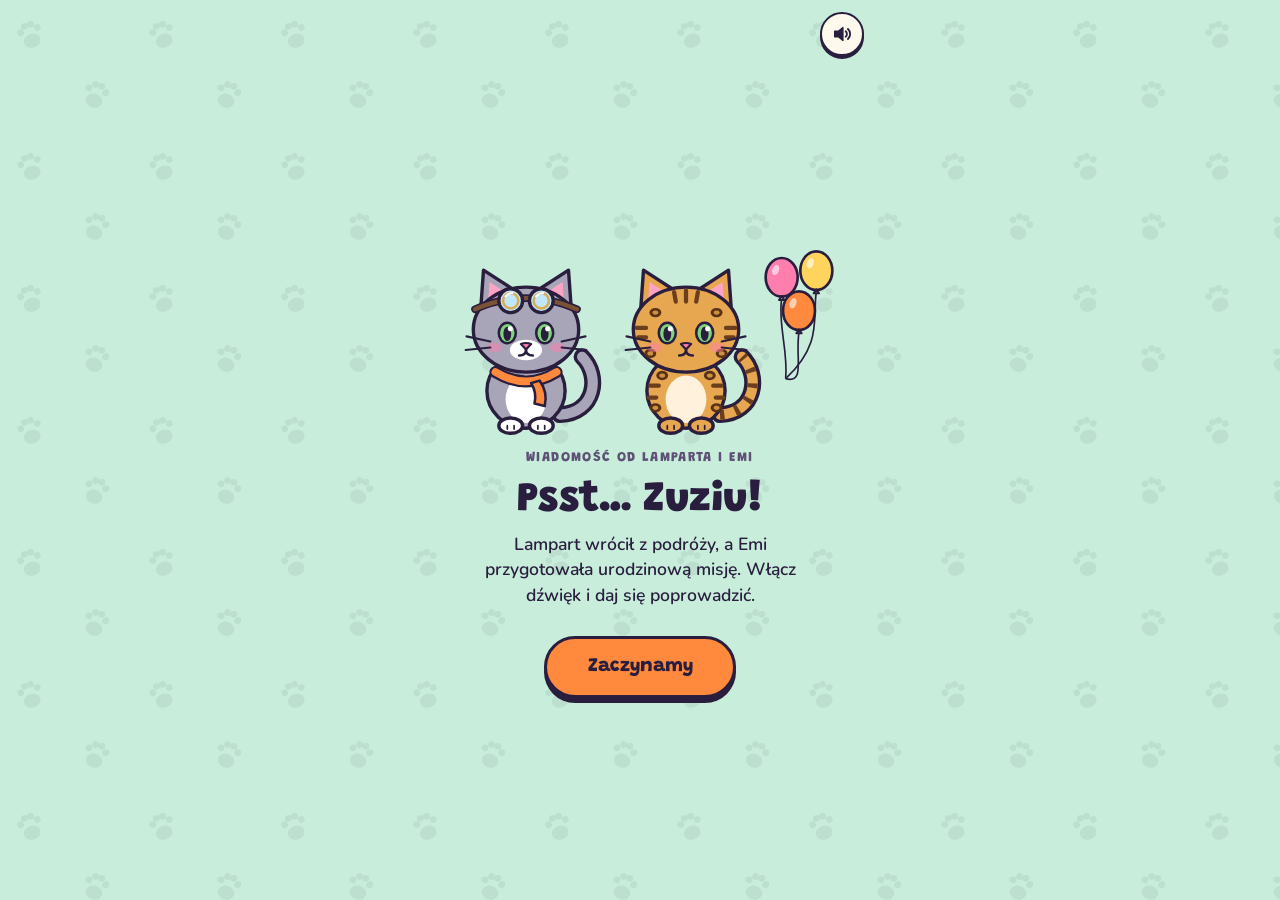
<file: urodziny/index.html>
<!DOCTYPE html>
<html lang="pl">
<head>
  <meta charset="UTF-8">
  <meta name="viewport" content="width=device-width, initial-scale=1.0, viewport-fit=cover">
  <title>Kotkowe urodziny</title>
  <meta name="description" content="Kotku, coś na Ciebie czeka. Otwórz, kiedy będziesz gotowa.">
  <meta property="og:title" content="Kotku, masz wiadomość!">
  <meta property="og:description" content="Coś na Ciebie czeka. Otwórz, kiedy będziesz gotowa.">
  <meta property="og:type" content="website">
  <meta name="theme-color" content="#C8EEDB">
  <link rel="icon" href="data:image/svg+xml,%3Csvg xmlns='http://www.w3.org/2000/svg' viewBox='0 0 100 100'%3E%3Cpath d='M18 44 22 8l26 20h4l26-20 4 36c6 8 8 16 8 24 0 18-18 28-40 28S10 86 10 68c0-8 2-16 8-24z' fill='%23FF8A3D' stroke='%232A1E3F' stroke-width='5' stroke-linejoin='round'/%3E%3Ccircle cx='36' cy='60' r='6' fill='%232A1E3F'/%3E%3Ccircle cx='64' cy='60' r='6' fill='%232A1E3F'/%3E%3Cpath d='M46 72h8l-4 5z' fill='%23FF7EAD'/%3E%3C/svg%3E">
  <link rel="preconnect" href="https://fonts.googleapis.com">
  <link rel="preconnect" href="https://fonts.gstatic.com" crossorigin>
  <link rel="stylesheet" href="https://fonts.googleapis.com/css2?family=Grandstander:wght@600;800;900&family=Nunito:wght@600;700;800&display=swap">
  <link rel="stylesheet" href="style.css">
</head>
<body>
  <div id="app">
    <header class="hud">
      <div class="clues" aria-label="Zebrane tropy">
        <span class="clues-label">Tropy</span>
        <span class="clue-slot" data-slot="0"></span>
        <span class="clue-slot" data-slot="1"></span>
        <span class="clue-slot" data-slot="2"></span>
        <span class="clue-slot" data-slot="3"></span>
      </div>
      <button class="sound-toggle" id="sound-toggle" type="button" aria-pressed="true" aria-label="Wycisz dźwięk"></button>
    </header>

    <main class="scenes">
      <!-- 0. Start -->
      <section class="scene scene-start" id="start" data-bg="mint">
        <div class="stage stage-start" data-art="start"></div>
        <div class="copy">
          <p class="eyebrow">Wiadomość od Lamparta i Emi</p>
          <h1 class="title" data-fill="start-title">Psst… Zuziu!</h1>
          <p class="lead">Lampart wrócił z podróży, a Emi przygotowała urodzinową misję. Włącz dźwięk i daj się poprowadzić.</p>
        </div>
        <div class="actions">
          <button class="btn" id="btn-start" type="button">Zaczynamy</button>
        </div>
      </section>

      <!-- 1. Tort -->
      <section class="scene scene-cake" id="cake" data-bg="peach" hidden>
        <div class="copy">
          <p class="eyebrow">Dzisiaj wielki dzień</p>
          <h1 class="title" data-fill="cake-title">Kończysz 22 lata!</h1>
        </div>
        <button class="stage stage-cake" id="cake-btn" type="button" aria-label="Zdmuchnij świeczki" data-art="cake"></button>
        <p class="hint" id="cake-hint">Pomyśl życzenie i dotknij tortu, żeby zdmuchnąć świeczki.</p>
        <div class="actions">
          <button class="btn" id="btn-cake-next" type="button" hidden>Dalej</button>
        </div>
      </section>

      <!-- 2. Historyjka -->
      <section class="scene scene-story" id="story" data-bg="mint" hidden>
        <p class="chapter">Tymczasem na kocim osiedlu…</p>
        <div class="stage stage-story">
          <div class="actor actor-host" data-art="lampart"></div>
          <div class="runner" id="story-mouse" data-art="mouse-envelope" hidden></div>
          <div class="gift-box" data-art="gift"></div>
        </div>
        <div class="talk" data-talk></div>
        <div class="actions">
          <button class="btn" id="btn-story-next" type="button" hidden>Pokaż paszport</button>
        </div>
      </section>

      <!-- 2b. Paszport Lamparta -->
      <section class="scene scene-passport" id="passport" data-bg="peach" hidden>
        <p class="chapter">Paszport Lamparta</p>
        <div class="passport-wrap" data-fill="passport"></div>
        <div class="talk" data-talk></div>
        <div class="actions">
          <button class="btn" id="btn-passport-next" type="button" hidden>Ruszamy w pościg</button>
        </div>
      </section>

      <!-- 3. Pudełka -->
      <section class="scene scene-boxes" id="boxes" data-bg="lilac" hidden>
        <p class="chapter">Rozdział 1 z 4 · Pudełka</p>
        <div class="stage stage-boxes">
          <div class="actor actor-small" data-art="pazur"></div>
        </div>
        <div class="shell" id="shell">
          <button class="box" type="button" aria-label="Pudełko 1" disabled></button>
          <button class="box" type="button" aria-label="Pudełko 2" disabled></button>
          <button class="box" type="button" aria-label="Pudełko 3" disabled></button>
        </div>
        <div class="talk" data-talk></div>
        <div class="actions">
          <button class="btn" id="btn-shuffle" type="button" hidden>Przestawiaj!</button>
          <button class="btn" id="btn-boxes-next" type="button" hidden>Dalej</button>
        </div>
      </section>

      <!-- 3b. Skok nad Amazonią -->
      <section class="scene scene-jump" id="jump" data-bg="sky" hidden>
        <p class="chapter">Rozdział 2 z 4 · Skok nad Amazonią</p>
        <div class="jump-head">
          <div class="actor actor-mini" data-art="lampart"></div>
          <div class="jump-stats">
            <p class="stat" id="fish-count" aria-live="polite">Rybki: 0/10</p>
            <p class="stat stat-alt" id="altitude">3000 m</p>
          </div>
        </div>
        <div class="sky" id="sky" aria-label="Plansza skoku. Przesuwaj palcem w lewo i prawo albo używaj strzałek."></div>
        <div class="talk" data-talk></div>
        <div class="actions">
          <button class="btn" id="btn-jump-start" type="button" hidden>Skaczę!</button>
          <button class="btn" id="btn-jump-next" type="button" hidden>Dalej</button>
        </div>
      </section>

      <!-- 4. Memory -->
      <section class="scene scene-memory" id="memory" data-bg="night" hidden>
        <p class="chapter">Rozdział 3 z 4 · Pamiątki z podróży</p>
        <div class="memory-head">
          <div class="actor actor-mini luna-moon" data-art="luna"></div>
          <p class="moves" id="moves" aria-live="polite">Ruchy: 0</p>
        </div>
        <div class="memory-grid" id="memory-grid"></div>
        <div class="talk" data-talk></div>
        <div class="actions">
          <button class="btn" id="btn-memory-next" type="button" hidden>Dalej</button>
        </div>
      </section>

      <!-- 5. Pościg -->
      <section class="scene scene-chase" id="chase" data-bg="sun" hidden>
        <p class="chapter">Rozdział 4 z 4 · Pościg</p>
        <div class="chase-head">
          <div class="actor actor-mini" data-art="emi"></div>
          <div class="catch-meter" id="catch-meter" aria-live="polite"></div>
        </div>
        <div class="garden" id="garden">
          <button class="garden-mouse" id="garden-mouse" type="button" aria-label="Złap myszkę" data-art="mouse" hidden></button>
        </div>
        <div class="talk" data-talk></div>
        <div class="actions">
          <button class="btn" id="btn-chase-start" type="button" hidden>Łap ją!</button>
          <button class="btn" id="btn-chase-next" type="button" hidden>Dalej</button>
        </div>
      </section>

      <!-- 6. Zgadujesz? -->
      <section class="scene scene-guess" id="guess" data-bg="peach" hidden>
        <p class="eyebrow">Wszystkie tropy</p>
        <h1 class="title">Zgadujesz, dokąd to prowadzi?</h1>
        <ol class="clue-list" id="clue-list"></ol>
        <div class="stage stage-guess">
          <div class="actor actor-small" data-art="mouse-envelope"></div>
        </div>
        <div class="talk" data-talk></div>
        <div class="actions">
          <button class="btn" id="btn-guess-next" type="button" hidden>Otwórz kopertę</button>
        </div>
      </section>

      <!-- 7. Prezent -->
      <section class="scene scene-reveal" id="reveal" data-bg="sky" hidden>
        <button class="envelope" id="envelope" type="button" aria-label="Otwórz kopertę" data-art="envelope"></button>
        <p class="hint" id="envelope-hint">Dotknij koperty, żeby ją otworzyć.</p>
        <div class="finale" id="finale" hidden>
          <div class="coaster" data-art="coaster" aria-hidden="true"></div>
          <h1 class="title">Jedziemy do Energylandii!</h1>
          <div class="ticket-card" data-fill="ticket"></div>
          <p class="lead" data-fill="finale-lead"></p>
          <div class="invite" id="invite">
            <p class="invite-q" data-fill="invite-q">Jedziesz ze mną, Zuziu?</p>
            <div class="invite-btns" id="invite-btns">
              <button class="btn" id="btn-yes" type="button">Jadę!</button>
              <button class="btn btn-quiet btn-no" id="btn-no" type="button">Nie</button>
            </div>
          </div>
          <div class="after-yes" id="after-yes" hidden>
            <p class="eyebrow">Nowa pieczątka w paszporcie</p>
            <div class="passport-wrap" id="passport-final"></div>
            <div class="crew" data-art="crew"></div>
            <p class="signoff" data-fill="signoff"></p>
            <div class="actions">
              <button class="btn btn-quiet" id="btn-replay" type="button">Zobacz jeszcze raz</button>
            </div>
          </div>
        </div>
      </section>
    </main>
  </div>

  <canvas id="confetti" aria-hidden="true"></canvas>
  <script src="script.js"></script>
</body>
</html>
</file>
<file: urodziny/style.css>
:root {
  color-scheme: light;
  --ink: #2A1E3F;
  --ink-soft: #5E5176;
  --paper: #FFF8EC;
  --tangerine: #FF8A3D;
  --tangerine-hover: #FF9B57;
  --tangerine-deep: #E9661C;
  --bubblegum: #FF7EAD;
  --butter: #FFD45C;
  --grass: #86D6AB;
  --ok: #3FAE76;

  --bg-mint: #C8EEDB;
  --bg-peach: #FFDCC8;
  --bg-lilac: #DDD5F6;
  --bg-night: #2A2552;
  --bg-sun: #FFEBAF;
  --bg-sky: #C3E6FA;

  --bg: var(--bg-mint);
  --fg: var(--ink);
  --muted: var(--ink-soft);
  --pill-bg: var(--paper);
  --pattern: url("data:image/svg+xml,%3Csvg xmlns='http://www.w3.org/2000/svg' width='132' height='132' viewBox='0 0 132 132'%3E%3Cg fill='%232A1E3F' fill-opacity='.07'%3E%3Cg transform='translate(30 34) rotate(-18)'%3E%3Cellipse cx='0' cy='7' rx='8.5' ry='7'/%3E%3Ccircle cx='-8.5' cy='-4' r='3.4'/%3E%3Ccircle cx='-3' cy='-9' r='3.4'/%3E%3Ccircle cx='3.5' cy='-9' r='3.4'/%3E%3Ccircle cx='9' cy='-4' r='3.4'/%3E%3C/g%3E%3Cg transform='translate(96 94) rotate(16)'%3E%3Cellipse cx='0' cy='7' rx='8.5' ry='7'/%3E%3Ccircle cx='-8.5' cy='-4' r='3.4'/%3E%3Ccircle cx='-3' cy='-9' r='3.4'/%3E%3Ccircle cx='3.5' cy='-9' r='3.4'/%3E%3Ccircle cx='9' cy='-4' r='3.4'/%3E%3C/g%3E%3C/g%3E%3C/svg%3E");

  --font-display: "Grandstander", ui-rounded, "Arial Rounded MT Bold", "Trebuchet MS", sans-serif;
  --font-body: "Nunito", ui-rounded, system-ui, -apple-system, "Segoe UI", Roboto, sans-serif;
  --shadow: 0 5px 0 var(--ink);
}

body[data-bg="peach"] { --bg: var(--bg-peach); }
body[data-bg="lilac"] { --bg: var(--bg-lilac); }
body[data-bg="sun"] { --bg: var(--bg-sun); }
body[data-bg="sky"] { --bg: var(--bg-sky); }
body[data-bg="night"] {
  --bg: var(--bg-night);
  --fg: var(--paper);
  --muted: #CEC5F2;
  --pill-bg: #3B3572;
  --pattern: url("data:image/svg+xml,%3Csvg xmlns='http://www.w3.org/2000/svg' width='150' height='150' viewBox='0 0 150 150'%3E%3Cg fill='%23FFF8EC'%3E%3Ccircle cx='18' cy='22' r='1.6' fill-opacity='.7'/%3E%3Ccircle cx='92' cy='14' r='1.2' fill-opacity='.5'/%3E%3Ccircle cx='60' cy='70' r='1.4' fill-opacity='.6'/%3E%3Ccircle cx='128' cy='84' r='1.8' fill-opacity='.7'/%3E%3Ccircle cx='30' cy='120' r='1.2' fill-opacity='.5'/%3E%3Cpath d='M110 36 l2.2 5.8 5.8 2.2 -5.8 2.2 -2.2 5.8 -2.2 -5.8 -5.8 -2.2 5.8 -2.2z' fill='%23FFD45C' fill-opacity='.8'/%3E%3Cpath d='M78 118 l1.6 4.2 4.2 1.6 -4.2 1.6 -1.6 4.2 -1.6 -4.2 -4.2 -1.6 4.2 -1.6z' fill-opacity='.6'/%3E%3C/g%3E%3C/svg%3E");
}

*, *::before, *::after { box-sizing: border-box; }
[hidden] { display: none !important; }

html, body { height: 100%; }

body {
  margin: 0;
  background-color: var(--bg);
  background-image: var(--pattern);
  background-size: 132px 132px;
  color: var(--fg);
  font-family: var(--font-body);
  font-weight: 600;
  font-size: 17px;
  line-height: 1.45;
  overflow: hidden;
  -webkit-tap-highlight-color: transparent;
  transition: background-color .6s ease, color .6s ease;
}

button { font: inherit; color: inherit; }

:focus-visible {
  outline: 3px dashed var(--fg);
  outline-offset: 4px;
}

#app {
  height: 100%;
  max-width: 480px;
  margin: 0 auto;
  display: flex;
  flex-direction: column;
  padding-inline: 16px;
  padding-top: env(safe-area-inset-top, 0px);
}

/* ---------- Pasek u góry ---------- */

.hud {
  display: flex;
  align-items: center;
  justify-content: space-between;
  gap: 12px;
  padding-block: 12px 4px;
}

.clues {
  display: flex;
  align-items: center;
  gap: 6px;
  transition: opacity .4s;
}

body[data-scene="start"] .clues,
body[data-scene="cake"] .clues,
body[data-scene="story"] .clues {
  opacity: 0;
  visibility: hidden;
}

.clues-label {
  margin-right: 4px;
  font-family: var(--font-display);
  font-weight: 800;
  font-size: .8rem;
  letter-spacing: .1em;
  text-transform: uppercase;
  color: var(--muted);
}

.clue-slot {
  width: 34px;
  height: 34px;
  display: grid;
  place-items: center;
  border-radius: 50%;
  border: 2.5px dashed var(--muted);
  color: transparent;
}

.clue-slot svg { width: 19px; height: 19px; }

.clue-slot.found {
  border: 2.5px solid var(--ink);
  background: var(--tangerine);
  color: var(--ink);
  animation: slot-pop .5s cubic-bezier(.3, 1.6, .5, 1);
}

.sound-toggle {
  width: 44px;
  height: 44px;
  display: grid;
  place-items: center;
  padding: 0;
  border-radius: 50%;
  border: 2.5px solid var(--ink);
  background: var(--paper);
  color: var(--ink);
  box-shadow: 0 3px 0 var(--ink);
  cursor: pointer;
}

.sound-toggle svg { width: 22px; height: 22px; }
.sound-toggle:active { transform: translateY(2px); box-shadow: 0 1px 0 var(--ink); }

/* ---------- Sceny ---------- */

.scenes {
  flex: 1;
  min-height: 0;
  position: relative;
}

.scene {
  height: 100%;
  overflow-x: hidden;
  overflow-y: auto;
  display: flex;
  flex-direction: column;
  align-items: center;
  gap: 14px;
  text-align: center;
  padding-block: 8px calc(22px + env(safe-area-inset-bottom, 0px));
  scrollbar-width: none;
}

.scene::-webkit-scrollbar { display: none; }
.scene:focus { outline: none; }

.scene:not([hidden]) { animation: scene-in .55s cubic-bezier(.2, .8, .2, 1) both; }

.copy {
  display: flex;
  flex-direction: column;
  align-items: center;
  gap: 10px;
}

.eyebrow {
  margin: 0;
  font-family: var(--font-display);
  font-weight: 800;
  font-size: .85rem;
  letter-spacing: .1em;
  text-transform: uppercase;
  color: var(--muted);
}

.title {
  margin: 0;
  font-family: var(--font-display);
  font-weight: 900;
  font-size: clamp(2rem, 8.5vw, 2.6rem);
  line-height: 1.04;
  letter-spacing: -.01em;
  text-wrap: balance;
}

.lead {
  margin: 0;
  max-width: 32ch;
  font-size: 1.1rem;
  text-wrap: pretty;
}

.hint {
  margin: 0;
  max-width: 30ch;
  font-weight: 700;
  color: var(--muted);
  text-wrap: balance;
}

.chapter {
  margin: 0;
  padding: .35em 1em;
  border-radius: 999px;
  border: 2px solid var(--fg);
  background: var(--pill-bg);
  font-family: var(--font-display);
  font-weight: 800;
  font-size: .8rem;
  letter-spacing: .06em;
  text-transform: uppercase;
}

.age {
  display: inline-block;
  padding: 0 .16em;
  border: 3px solid var(--ink);
  border-radius: .2em;
  background: var(--butter);
  box-shadow: 0 4px 0 var(--ink);
  transform: rotate(-4deg);
}

.actions {
  width: 100%;
  margin-top: auto;
  padding-top: 6px;
  display: flex;
  flex-direction: column;
  align-items: center;
  gap: 10px;
}

.btn {
  appearance: none;
  min-width: 12rem;
  padding: .72em 2em;
  border: 3px solid var(--ink);
  border-radius: 999px;
  background: var(--tangerine);
  color: var(--ink);
  box-shadow: var(--shadow);
  font-family: var(--font-display);
  font-weight: 800;
  font-size: 1.2rem;
  cursor: pointer;
  transition: transform .12s, box-shadow .12s, background-color .2s;
}

.btn:not([hidden]) { animation: pop-in .45s cubic-bezier(.3, 1.6, .5, 1) backwards; }
.btn:hover { background: var(--tangerine-hover); }
.btn:active { transform: translateY(4px); box-shadow: 0 1px 0 var(--ink); }
.btn-quiet { background: var(--paper); }
.btn-quiet:hover { background: #fff; }

/* ---------- Postacie ---------- */

[data-art] > svg,
.actor svg,
.peek svg,
.portrait svg { display: block; width: 100%; height: auto; overflow: visible; }

.stage {
  position: relative;
  width: 100%;
  display: flex;
  justify-content: center;
  align-items: flex-end;
}

.actor-host { width: min(46vw, 190px, 28vh); }
.actor-small { width: min(30vw, 128px, 18vh); }
.actor-mini { width: 72px; flex: none; }

.cat .head { transform-box: fill-box; transform-origin: 50% 100%; animation: head-tilt 5.5s ease-in-out infinite; }
.cat .body { transform-box: fill-box; transform-origin: 50% 100%; animation: breathe 3.2s ease-in-out infinite; }
.cat .tail { transform-box: fill-box; transform-origin: 0% 100%; animation: wag 1.9s ease-in-out infinite; }
.cat .eyes { transform-box: fill-box; transform-origin: 50% 50%; animation: blink 5s infinite; animation-delay: var(--blink, 0s); }
.cat .eyes.still { animation: none; }
.cat .ear-l, .cat .ear-r { transform-box: fill-box; transform-origin: 50% 100%; animation: twitch 7s infinite; }
.cat .ear-r { animation-delay: -3.4s; }

.mouse .m-all { transform-box: fill-box; transform-origin: 50% 100%; animation: mouse-idle 1.4s ease-in-out infinite; }
.mouse .m-tail { transform-box: fill-box; transform-origin: 100% 100%; animation: wag 1.1s ease-in-out infinite; }
.running .mouse .m-all { animation: scurry .16s ease-in-out infinite alternate; }

.balloon { transform-box: fill-box; transform-origin: 50% 100%; animation: float 3.4s ease-in-out infinite; }

/* ---------- 0. Start ---------- */

.stage-start { margin-top: auto; }
.stage-start .actor { width: min(36vw, 170px, 25vh); }
.stage-start .actor + .actor { margin-left: -10px; }
.stage-start .balloons-wrap { width: min(18vw, 80px, 12vh); margin-left: -12px; align-self: flex-start; }
.scene-start .actions { margin-top: 8px; margin-bottom: auto; }

/* ---------- 1. Tort ---------- */

.scene-cake .copy { margin-top: auto; }

.stage-cake {
  appearance: none;
  width: min(78vw, 300px, 38vh);
  padding: 0;
  border: 0;
  background: none;
  cursor: pointer;
}

.stage-cake:disabled { cursor: default; }
.stage-cake:not(:disabled) .cake { animation: cake-wiggle 2.6s ease-in-out infinite; transform-origin: 50% 100%; }

.cake .candle-digit { font-family: var(--font-display); font-weight: 900; font-size: 46px; }
.cake .flame { transform-box: fill-box; transform-origin: 50% 100%; animation: flicker .45s ease-in-out infinite alternate; transition: transform .3s, opacity .3s; }
.cake .glow { transform-box: fill-box; transform-origin: 50% 50%; animation: glow 1.3s ease-in-out infinite alternate; transition: opacity .3s; }
.cake .puff { opacity: 0; transform-box: fill-box; transform-origin: 50% 50%; }

.blown .cake .flame { animation: none; transform: scale(0); opacity: 0; }
.blown .cake .glow { animation: none; opacity: 0; }
.blown .cake .puff { animation: smoke 1.7s ease-out forwards; }
.blown .cake .puff:nth-child(2) { animation-delay: .15s; }
.blown .cake .puff:nth-child(3) { animation-delay: .3s; }

.scene-cake .actions { margin-top: 0; margin-bottom: auto; min-height: 72px; }

/* ---------- 2. Historyjka ---------- */

.stage-story {
  height: min(40vh, 250px);
  justify-content: space-between;
  overflow: hidden;
  padding-inline: 2px;
  margin-top: auto;
}

.gift-box { width: min(30vw, 128px, 19vh); margin-bottom: 4px; }
.gift .envelope-in { transform-box: fill-box; transform-origin: 50% 50%; transition: transform .35s, opacity .35s; }
.gift-box.empty .envelope-in { transform: translate(-14px, -18px) rotate(-20deg); opacity: 0; }

.runner {
  position: absolute;
  bottom: 0;
  left: 110%;
  z-index: 3;
  width: min(28vw, 116px);
  transition: left .95s cubic-bezier(.45, 0, .3, 1);
}

.runner.flip svg { transform: scaleX(-1); }
.runner.at-gift { left: 50%; }
.runner.exit { left: -45%; transition-duration: .75s; transition-timing-function: cubic-bezier(.6, 0, .9, .5); }

/* ---------- Dymek rozmowy ---------- */

.talk { width: 100%; }

.bubble {
  position: relative;
  width: 100%;
  min-height: 92px;
  display: grid;
  grid-template-columns: 54px 1fr;
  gap: 12px;
  align-items: start;
  padding: 12px 16px 14px 12px;
  border: 3px solid var(--ink);
  border-radius: 22px;
  background: var(--paper);
  color: var(--ink);
  box-shadow: var(--shadow);
  text-align: left;
  cursor: pointer;
  animation: pop-in .4s cubic-bezier(.3, 1.5, .5, 1) both;
}

.bubble::before {
  content: "";
  position: absolute;
  top: -12px;
  left: 30px;
  width: 20px;
  height: 20px;
  border-left: 3px solid var(--ink);
  border-top: 3px solid var(--ink);
  background: var(--paper);
  transform: rotate(45deg);
}

.portrait {
  width: 54px;
  height: 54px;
  overflow: hidden;
  border: 2.5px solid var(--ink);
  border-radius: 50%;
  background: var(--bg-mint);
}

.bubble[data-who="pazur"] .portrait { background: var(--bg-lilac); }
.bubble[data-who="luna"] .portrait { background: #FFF0B5; }
.bubble[data-who="emi"] .portrait { background: var(--bg-sun); }
.bubble[data-who="pestka"] .portrait { background: var(--bg-peach); }
.bubble[data-who="kociak"] .portrait { background: #FFE0EC; }

.bubble-text { display: flex; flex-direction: column; gap: 2px; min-width: 0; }

.who {
  font-family: var(--font-display);
  font-weight: 800;
  font-size: .8rem;
  letter-spacing: .06em;
  text-transform: uppercase;
  color: var(--tangerine-deep);
}

.line { position: relative; display: block; font-size: 1.05rem; font-weight: 700; line-height: 1.4; }
.line .ghost { visibility: hidden; }
.line .typed { position: absolute; inset: 0; }

.next {
  position: absolute;
  right: 14px;
  bottom: 10px;
  width: 0;
  height: 0;
  border-left: 7px solid transparent;
  border-right: 7px solid transparent;
  border-top: 9px solid var(--tangerine-deep);
  opacity: 0;
}

.bubble.waiting .next { opacity: 1; animation: nudge .7s ease-in-out infinite alternate; }

.sr-only {
  position: absolute;
  width: 1px;
  height: 1px;
  overflow: hidden;
  clip: rect(0 0 0 0);
  white-space: nowrap;
}

/* ---------- 3. Pudełka ---------- */

.shell {
  position: relative;
  width: min(100%, 360px);
  aspect-ratio: 2.2 / 1;
  flex: none;
}

.box {
  position: absolute;
  left: 0;
  bottom: 0;
  width: 30%;
  aspect-ratio: 136 / 110;
  padding: 0;
  border: 0;
  background: none;
  cursor: pointer;
  transform: translateX(calc(var(--slot, 0) * 116.667%)) translateY(var(--lift, 0px));
  transition: transform var(--speed, .45s) cubic-bezier(.45, 0, .2, 1);
}

.box:disabled { cursor: default; }
.box-back, .box-front { position: absolute; inset: 0; width: 100%; height: 100%; }
.box-back { z-index: 0; }
.box-front { z-index: 2; transition: transform .2s; }
.box .flaps-open { display: none; }
.box.open .flaps-open { display: inline; }
.box.open .flaps-closed { display: none; }

.peek {
  position: absolute;
  left: 15%;
  bottom: 8%;
  z-index: 1;
  width: 70%;
  opacity: 0;
  transform: translateY(30%);
  transition: transform .45s cubic-bezier(.3, 1.6, .5, 1), opacity .2s;
}

.box.open .peek { opacity: 1; transform: translateY(-45%); }
.box.escape .peek { opacity: 0; transform: translate(240%, -120%) rotate(25deg); transition-duration: .6s; }

.shell.picking .box:not(:disabled) .box-front { animation: box-ready .9s ease-in-out infinite alternate; }
.shell.picking .box:not(:disabled):nth-of-type(2) .box-front { animation-delay: -.3s; }
.shell.picking .box:not(:disabled):nth-of-type(3) .box-front { animation-delay: -.6s; }

/* ---------- 4. Memory ---------- */

.memory-head,
.chase-head {
  width: 100%;
  max-width: 380px;
  display: flex;
  align-items: center;
  justify-content: space-between;
  gap: 12px;
}

.luna-moon {
  border-radius: 50%;
  background: radial-gradient(circle at 50% 46%, #FFF1B8 0 58%, rgba(255, 241, 184, .25) 59% 70%, transparent 71%);
}

.moves {
  margin: 0;
  font-family: var(--font-display);
  font-weight: 800;
  font-size: 1.05rem;
  color: var(--muted);
  font-variant-numeric: tabular-nums;
}

.memory-grid {
  width: min(100%, 360px, 56vh);
  display: grid;
  grid-template-columns: repeat(4, 1fr);
  gap: 8px;
  flex: none;
}

.card {
  aspect-ratio: 1;
  padding: 0;
  border: 0;
  background: none;
  perspective: 600px;
  cursor: pointer;
}

.card:disabled { cursor: default; }

.card-inner {
  position: relative;
  display: block;
  width: 100%;
  height: 100%;
  transform-style: preserve-3d;
  transition: transform .45s cubic-bezier(.3, 1.3, .5, 1);
}

.card.flipped .card-inner { transform: rotateY(180deg); }

.card-back,
.card-face {
  position: absolute;
  inset: 0;
  display: grid;
  place-items: center;
  border: 3px solid var(--ink);
  border-radius: 14px;
  backface-visibility: hidden;
  -webkit-backface-visibility: hidden;
}

.card-back {
  background: #4B4394;
  color: var(--butter);
  box-shadow: inset 0 0 0 4px #5C54A8;
}

.card-back svg { width: 42%; opacity: .9; }
.card-face { background: var(--paper); transform: rotateY(180deg); }
.card-face svg { width: 88%; }
.card.matched .card-face { background: var(--butter); animation: matched .5s ease-out; }

/* ---------- 5. Pościg ---------- */

.catch-meter { display: flex; gap: 3px; }
.pip { width: 30px; height: 30px; color: rgba(42, 30, 63, .18); }
.pip svg { width: 100%; height: 100%; }
.pip.on { color: var(--tangerine-deep); animation: slot-pop .45s cubic-bezier(.3, 1.6, .5, 1); }

.garden {
  position: relative;
  width: 100%;
  height: clamp(200px, 36vh, 320px);
  flex: none;
  overflow: hidden;
  border: 3px solid var(--ink);
  border-radius: 26px;
  background:
    radial-gradient(circle, rgba(255, 255, 255, .28) 0 2.5px, transparent 3.5px) 0 0 / 44px 44px,
    radial-gradient(circle, rgba(42, 30, 63, .1) 0 2px, transparent 3px) 22px 22px / 44px 44px,
    var(--grass);
  box-shadow: var(--shadow);
  touch-action: manipulation;
  user-select: none;
  -webkit-user-select: none;
}

.decor { position: absolute; pointer-events: none; }
.decor svg { display: block; width: 100%; height: auto; }

.garden-mouse {
  position: absolute;
  left: 0;
  top: 0;
  z-index: 2;
  width: clamp(66px, 20vw, 88px);
  aspect-ratio: 140 / 100;
  padding: 0;
  border: 0;
  background: none;
  cursor: pointer;
  touch-action: none;
  transition-property: transform;
  transition-timing-function: cubic-bezier(.5, 0, .3, 1);
}

.garden-mouse::before { content: ""; position: absolute; inset: -14px; }
.garden-mouse.flip svg { transform: scaleX(-1); }
.garden-mouse.hit .m-all { animation: squash .22s ease-out; }
.garden-mouse.dizzy .m-all { animation: dizzy 1s ease-in-out infinite; }

.paw-stamp {
  position: absolute;
  width: 34px;
  height: 34px;
  margin: -17px 0 0 -17px;
  pointer-events: none;
  color: rgba(42, 30, 63, .28);
  animation: stamp .9s ease-out forwards;
}

.paw-stamp.hit { color: var(--tangerine-deep); }
.paw-stamp svg { width: 100%; height: 100%; }

/* ---------- 6. Zgadujesz? ---------- */

.scene-guess .eyebrow { margin-top: 8px; }

.clue-list {
  width: 100%;
  max-width: 360px;
  margin: 0;
  padding: 0;
  list-style: none;
  display: grid;
  gap: 10px;
}

.clue-item {
  display: grid;
  grid-template-columns: 48px 1fr;
  gap: 12px;
  align-items: center;
  padding: 10px 14px;
  border: 3px solid var(--ink);
  border-radius: 18px;
  background: var(--paper);
  color: var(--ink);
  box-shadow: 0 4px 0 var(--ink);
  text-align: left;
  animation: clue-in .5s cubic-bezier(.3, 1.5, .5, 1) both;
  animation-delay: calc(var(--i) * .15s);
}

.clue-item:nth-child(odd) { rotate: -1deg; }
.clue-item:nth-child(even) { rotate: 1deg; }
.clue-item svg { width: 48px; height: 48px; display: block; }
.clue-item strong { display: block; font-family: var(--font-display); font-weight: 900; font-size: 1.25rem; line-height: 1.1; }
.clue-item span { font-size: .9rem; font-weight: 700; color: var(--ink-soft); }

.stage-guess .actor-small { width: min(30vw, 120px, 16vh); }

/* ---------- Paszport ---------- */

.passport-wrap { width: 100%; max-width: 380px; }

.passport {
  overflow: hidden;
  border: 3px solid var(--ink);
  border-radius: 18px;
  background:
    repeating-linear-gradient(135deg, rgba(43, 58, 103, .05) 0 2px, transparent 2px 9px),
    #F4EEDF;
  color: var(--ink);
  box-shadow: var(--shadow);
  text-align: left;
}

.passport-head {
  display: flex;
  justify-content: space-between;
  padding: 9px 16px;
  background: #2B3A67;
  color: #F2CF75;
  font-family: var(--font-display);
  font-weight: 800;
  font-size: .8rem;
  letter-spacing: .14em;
  text-transform: uppercase;
}

.passport-id {
  display: grid;
  grid-template-columns: 68px 1fr;
  gap: 12px;
  align-items: center;
  padding: 12px 16px 6px;
}

.passport-photo {
  width: 68px;
  height: 80px;
  overflow: hidden;
  border: 2.5px solid var(--ink);
  border-radius: 8px;
  background: var(--bg-mint);
}

.passport-photo svg { display: block; width: 100%; height: 100%; }
.passport-data { margin: 0; display: grid; gap: 2px; }
.passport-data div { display: flex; gap: 8px; align-items: baseline; }
.passport-data dt { font-size: .66rem; font-weight: 800; letter-spacing: .08em; text-transform: uppercase; color: var(--ink-soft); }
.passport-data dd { margin: 0; font-weight: 800; font-size: .92rem; }

.passport-stamps {
  display: grid;
  grid-template-columns: repeat(3, 1fr);
  gap: 8px;
  padding: 8px 12px 14px;
}

.stamp,
.stamp-empty {
  aspect-ratio: 1;
  display: flex;
  flex-direction: column;
  align-items: center;
  justify-content: center;
  gap: 1px;
  text-align: center;
}

.stamp {
  color: var(--c);
  border: 3px solid var(--c);
  outline: 1.5px solid var(--c);
  outline-offset: -8px;
  opacity: .88;
  mix-blend-mode: multiply;
  rotate: var(--r);
  padding: 8px 4px;
  animation: stamp-in .35s cubic-bezier(.2, 1.4, .4, 1) backwards;
  animation-delay: calc(var(--i) * .45s + .35s);
}

.stamp-circle { border-radius: 50%; }
.stamp-oval { border-radius: 50% / 38%; }
.stamp-rect { border-radius: 8px; aspect-ratio: 1 / .92; margin-block: auto; }

.stamp-icon { width: 34%; height: auto; }
.stamp-place { font-family: var(--font-display); font-weight: 900; font-size: .78rem; line-height: 1; letter-spacing: .06em; text-transform: uppercase; }
.stamp-sub { font-size: .58rem; font-weight: 800; line-height: 1.1; }
.stamp-with { margin-top: 1px; font-family: var(--font-display); font-weight: 800; font-size: .58rem; line-height: 1; }

.stamp-soon { border-style: dashed; outline-style: dashed; opacity: .75; }
.stamp-soon-tag {
  margin-top: 2px;
  padding: 1px 5px;
  border-radius: 999px;
  background: var(--c);
  color: #fff;
  font-family: var(--font-display);
  font-weight: 800;
  font-size: .52rem;
  line-height: 1.3;
  rotate: -4deg;
}

.stamp-empty {
  border: 2.5px dashed rgba(42, 30, 63, .35);
  border-radius: 50%;
  font-family: var(--font-display);
  font-weight: 900;
  font-size: 1.8rem;
  color: rgba(42, 30, 63, .35);
}

.stamp.slam {
  opacity: .95;
  animation: stamp-slam .5s cubic-bezier(.2, 1.5, .4, 1) 1s backwards;
}

/* ---------- Skok nad Amazonią ---------- */

.jump-head {
  width: 100%;
  max-width: 400px;
  display: flex;
  align-items: center;
  justify-content: space-between;
  gap: 12px;
}

.jump-stats { display: flex; flex-direction: column; align-items: flex-end; gap: 2px; }
.stat { margin: 0; font-family: var(--font-display); font-weight: 900; font-size: 1.2rem; font-variant-numeric: tabular-nums; }
.stat-alt { font-size: .95rem; color: var(--muted); }

.sky {
  position: relative;
  width: 100%;
  height: clamp(290px, 48vh, 420px);
  flex: none;
  overflow: hidden;
  border: 3px solid var(--ink);
  border-radius: 26px;
  background: linear-gradient(#8FCBF2, #CDEBFB 70%, #E4F5E9);
  box-shadow: var(--shadow);
  touch-action: none;
  user-select: none;
  -webkit-user-select: none;
  cursor: pointer;
}

.sky-clouds { position: absolute; inset: 0; pointer-events: none; }
.sky-cloud { position: absolute; top: 0; opacity: .85; }
.sky-cloud > svg, .drop > svg, .jumper > svg { display: block; width: 100%; height: auto; overflow: visible; }

.jumper {
  position: absolute;
  left: 0;
  top: 0;
  z-index: 3;
  width: clamp(84px, 25vw, 108px);
  will-change: transform;
}

.drop { position: absolute; left: 0; top: 0; z-index: 2; will-change: transform; transition: opacity .3s; }
.drop.flip svg { transform: scaleX(-1); }
.drop.got { animation: got .3s ease-out forwards; }
.drop.gone { opacity: 0; }
.bird .wing { transform-box: fill-box; transform-origin: 80% 80%; animation: flap .25s ease-in-out infinite alternate; }

.jungle {
  position: absolute;
  left: -2px;
  right: -2px;
  bottom: -2px;
  z-index: 1;
  transform: translateY(100%);
  transition: transform 1.6s cubic-bezier(.3, .7, .3, 1);
}

.jungle svg { display: block; width: 100%; height: 90px; }
.sky.landed .jungle { transform: translateY(0); }

/* ---------- Zaproszenie ---------- */

.invite {
  width: 100%;
  display: flex;
  flex-direction: column;
  align-items: center;
  gap: 12px;
  padding-block: 8px;
}

.invite-q {
  margin: 0;
  font-family: var(--font-display);
  font-weight: 900;
  font-size: clamp(1.6rem, 7vw, 2rem);
  line-height: 1.1;
  text-wrap: balance;
}

.invite-btns {
  position: relative;
  width: 100%;
  min-height: 150px;
  display: flex;
  flex-wrap: wrap;
  justify-content: center;
  align-content: center;
  gap: 12px;
}

.invite-btns .btn { min-width: 8.5rem; }
.btn-no { transition: transform .25s cubic-bezier(.3, 1.4, .5, 1), background-color .2s; }

.after-yes {
  width: 100%;
  display: flex;
  flex-direction: column;
  align-items: center;
  gap: 16px;
}

.after-yes:not([hidden]) { animation: scene-in .6s cubic-bezier(.2, .8, .2, 1) both; }

/* ---------- Karta tropu ---------- */

.modal {
  position: fixed;
  inset: 0;
  z-index: 40;
  display: grid;
  place-items: center;
  padding: 24px 16px;
  background: rgba(42, 30, 63, .55);
  animation: fade-in .25s both;
}

.modal.closing { animation: fade-out .22s both; }

.clue-card {
  position: relative;
  width: min(100%, 320px);
  display: flex;
  flex-direction: column;
  align-items: center;
  gap: 8px;
  padding: 30px 22px 24px;
  border: 3px solid var(--ink);
  border-radius: 22px;
  background: var(--paper);
  color: var(--ink);
  box-shadow: 0 8px 0 var(--ink);
  text-align: center;
  rotate: -2deg;
  animation: card-in .55s cubic-bezier(.3, 1.5, .5, 1) both;
}

.tape {
  position: absolute;
  top: -15px;
  left: 50%;
  width: 96px;
  height: 28px;
  margin-left: -48px;
  background: rgba(255, 212, 92, .88);
  border: 2px solid rgba(42, 30, 63, .18);
  rotate: 4deg;
}

.clue-icon svg { width: 76px; height: 76px; display: block; }
.clue-kicker { margin: 0; font-family: var(--font-display); font-weight: 800; font-size: .85rem; letter-spacing: .1em; text-transform: uppercase; color: var(--ink-soft); }
.clue-value { margin: 0; font-family: var(--font-display); font-weight: 900; font-size: 2.2rem; line-height: 1.05; text-wrap: balance; }
.clue-note { margin: 0 0 8px; font-weight: 700; color: var(--ink-soft); }
.clue-card .btn { min-width: 10rem; }

/* ---------- 7. Prezent ---------- */

.envelope {
  appearance: none;
  width: min(84vw, 340px);
  margin-block: auto;
  padding: 0;
  border: 0;
  background: none;
  cursor: pointer;
  animation: env-wiggle 2.6s ease-in-out infinite;
  transform-origin: 50% 80%;
}

.envelope svg { display: block; width: 100%; height: auto; overflow: visible; }
.envelope:disabled { cursor: default; }
.envelope.open { animation: none; }

.env-seal { transform-box: fill-box; transform-origin: 50% 50%; transition: transform .2s, opacity .2s; }
.env-flap-closed { transform-box: fill-box; transform-origin: 50% 0%; transition: transform .28s ease-in; }
.env-flap-open { transform-box: fill-box; transform-origin: 50% 100%; transform: scaleY(0); transition: transform .28s ease-out .28s; }
.env-ticket { transition: transform .65s cubic-bezier(.3, 1.4, .5, 1) .55s; }

.envelope.open .env-seal { transform: scale(0); opacity: 0; }
.envelope.open .env-flap-closed { transform: scaleY(0); }
.envelope.open .env-flap-open { transform: scaleY(1); }
.envelope.open .env-ticket { transform: translateY(-104px); }
.envelope.gone { transition: transform .4s ease-in, opacity .4s ease-in; transform: scale(.7) translateY(-40px); opacity: 0; }

.scene-reveal > .hint { margin-bottom: auto; }

.finale {
  width: 100%;
  display: flex;
  flex-direction: column;
  align-items: center;
  gap: 16px;
}

.finale:not([hidden]) { animation: scene-in .6s cubic-bezier(.2, .8, .2, 1) both; }

.coaster { width: 100%; }
.coaster svg { display: block; width: 100%; height: auto; }
.coaster .cloud { animation: drift 9s ease-in-out infinite alternate; }
.coaster .cloud + .cloud { animation-duration: 12s; animation-delay: -4s; }

.ticket-card {
  position: relative;
  width: 100%;
  max-width: 380px;
  display: grid;
  grid-template-columns: 52px 1fr;
  border: 3px solid var(--ink);
  border-radius: 18px;
  background: var(--butter);
  color: var(--ink);
  box-shadow: 0 6px 0 var(--ink);
  text-align: left;
  animation: ticket-in .8s cubic-bezier(.3, 1.4, .5, 1) both .15s;
}

.ticket-stub {
  position: relative;
  display: grid;
  place-items: center;
  border-right: 3px dashed var(--ink);
  border-radius: 15px 0 0 15px;
  background: var(--tangerine);
}

.ticket-stub span {
  writing-mode: vertical-rl;
  transform: rotate(180deg);
  font-family: var(--font-display);
  font-weight: 900;
  font-size: .95rem;
  letter-spacing: .2em;
  text-transform: uppercase;
}

.ticket-stub::before,
.ticket-stub::after {
  content: "";
  position: absolute;
  right: -14px;
  width: 25px;
  height: 25px;
  border: 3px solid var(--ink);
  border-radius: 50%;
  background: var(--bg);
}

.ticket-stub::before { top: -15px; clip-path: inset(50% 0 0 0); }
.ticket-stub::after { bottom: -15px; clip-path: inset(0 0 50% 0); }

.ticket-main { padding: 16px 18px 14px; min-width: 0; }
.ticket-kicker { margin: 0; font-family: var(--font-display); font-weight: 800; font-size: .75rem; letter-spacing: .12em; text-transform: uppercase; color: var(--ink-soft); }
.ticket-name { margin: 2px 0 0; font-family: var(--font-display); font-weight: 900; font-size: clamp(1.8rem, 8vw, 2.3rem); line-height: 1; letter-spacing: -.01em; }
.ticket-place { margin: 4px 0 12px; font-weight: 800; color: var(--ink-soft); }

.ticket-rows { margin: 0; display: grid; gap: 6px; }
.ticket-row { display: grid; grid-template-columns: 4.6rem 1fr; gap: 10px; align-items: baseline; }
.ticket-row dt { font-family: var(--font-display); font-weight: 800; font-size: .72rem; letter-spacing: .1em; text-transform: uppercase; color: var(--ink-soft); }
.ticket-row dd { margin: 0; font-weight: 800; line-height: 1.3; }

.ok {
  display: inline-block;
  width: 17px;
  height: 17px;
  margin-right: 6px;
  vertical-align: -3px;
  border: 2px solid var(--ink);
  border-radius: 50%;
  background: var(--ok);
  position: relative;
}

.ok::after {
  content: "";
  position: absolute;
  left: 4px;
  top: 1px;
  width: 4px;
  height: 8px;
  border: solid #fff;
  border-width: 0 2.5px 2.5px 0;
  transform: rotate(45deg);
}

.barcode {
  height: 34px;
  margin-top: 14px;
  background: repeating-linear-gradient(90deg,
    var(--ink) 0 2px, transparent 2px 4px,
    var(--ink) 4px 5px, transparent 5px 8px,
    var(--ink) 8px 11px, transparent 11px 12px,
    var(--ink) 12px 13px, transparent 13px 16px,
    var(--ink) 16px 19px, transparent 19px 21px);
}

.ticket-code { margin: 4px 0 0; font-size: .75rem; font-weight: 800; letter-spacing: .24em; font-variant-numeric: tabular-nums; }

.crew {
  width: 100%;
  max-width: 400px;
  display: flex;
  justify-content: center;
  align-items: flex-end;
  gap: 4px;
}

.crew > div { width: 19%; animation: crew-hop .9s ease-in-out infinite; animation-delay: calc(var(--i) * -.18s); }
.crew > div:last-child { width: 17%; }

.signoff {
  margin: 0;
  max-width: 28ch;
  font-family: var(--font-display);
  font-weight: 800;
  font-size: 1.3rem;
  line-height: 1.3;
  text-wrap: balance;
}

.signoff small { display: block; margin-top: 4px; font-size: .95rem; color: var(--muted); }

#confetti {
  position: fixed;
  inset: 0;
  z-index: 50;
  width: 100%;
  height: 100%;
  pointer-events: none;
}

/* ---------- Animacje ---------- */

@keyframes scene-in { from { opacity: 0; transform: translateY(18px) scale(.98); } to { opacity: 1; transform: none; } }
@keyframes pop-in { from { opacity: 0; transform: scale(.85); } to { opacity: 1; transform: none; } }
@keyframes fade-in { from { opacity: 0; } }
@keyframes fade-out { to { opacity: 0; } }
@keyframes card-in { from { opacity: 0; transform: translateY(40px) scale(.8) rotate(6deg); } }
@keyframes clue-in { from { opacity: 0; transform: translateX(-24px) scale(.9); } }
@keyframes ticket-in { from { opacity: 0; transform: translateY(60px) scale(.85) rotate(-4deg); } }
@keyframes slot-pop { 0% { transform: scale(.4); } 60% { transform: scale(1.25); } 100% { transform: scale(1); } }
@keyframes head-tilt { 0%, 100% { transform: rotate(0); } 30% { transform: rotate(-3deg); } 65% { transform: rotate(2deg); } }
@keyframes breathe { 50% { transform: scale(1.02, .985); } }
@keyframes wag { 0%, 100% { transform: rotate(-8deg); } 50% { transform: rotate(10deg); } }
@keyframes blink { 0%, 93%, 100% { transform: scaleY(1); } 96% { transform: scaleY(.1); } }
@keyframes twitch { 0%, 90%, 100% { transform: rotate(0); } 93% { transform: rotate(-10deg); } 96% { transform: rotate(4deg); } }
@keyframes mouse-idle { 50% { transform: scale(1.02, .96); } }
@keyframes scurry { from { transform: translateY(0) rotate(0); } to { transform: translateY(-5px) rotate(-4deg); } }
@keyframes float { 0%, 100% { transform: translateY(0) rotate(-2deg); } 50% { transform: translateY(-7px) rotate(3deg); } }
@keyframes flicker { from { transform: scale(1, 1) rotate(-4deg); } to { transform: scale(.88, 1.12) rotate(4deg); } }
@keyframes glow { from { opacity: .25; transform: scale(.9); } to { opacity: .5; transform: scale(1.1); } }
@keyframes smoke { 0% { opacity: 0; transform: translateY(0) scale(.5); } 25% { opacity: .75; } 100% { opacity: 0; transform: translateY(-34px) scale(1.7); } }
@keyframes cake-wiggle { 0%, 88%, 100% { transform: rotate(0); } 92% { transform: rotate(-2deg); } 96% { transform: rotate(2deg); } }
@keyframes nudge { to { transform: translateY(3px); } }
@keyframes box-ready { to { transform: translateY(-5px); } }
@keyframes matched { 40% { transform: rotateY(180deg) scale(1.12); } }
@keyframes squash { 50% { transform: scale(1.25, .7); } }
@keyframes dizzy { 0%, 100% { transform: rotate(-8deg); } 50% { transform: rotate(8deg); } }
@keyframes stamp { 0% { opacity: 1; transform: scale(.4) rotate(var(--r, 0deg)); } 25% { transform: scale(1.1) rotate(var(--r, 0deg)); } 100% { opacity: 0; transform: scale(1) rotate(var(--r, 0deg)); } }
@keyframes env-wiggle { 0%, 80%, 100% { transform: rotate(0); } 85% { transform: rotate(-4deg); } 90% { transform: rotate(4deg); } 95% { transform: rotate(-2deg); } }
@keyframes stamp-in { from { opacity: 0; transform: scale(2.2); } }
@keyframes stamp-slam { 0% { opacity: 0; transform: scale(3.2) rotate(-10deg); } 70% { opacity: 1; transform: scale(.92); } 100% { transform: scale(1); } }
@keyframes got { to { scale: 1.8; opacity: 0; } }
@keyframes flap { to { transform: rotate(-24deg); } }
@keyframes drift { to { transform: translateX(14px); } }
@keyframes crew-hop { 0%, 100% { transform: translateY(0); } 40% { transform: translateY(-12px) rotate(-3deg); } 60% { transform: translateY(-4px) rotate(2deg); } }

@media (prefers-reduced-motion: reduce) {
  *, *::before, *::after {
    animation-duration: .001ms !important;
    animation-iteration-count: 1 !important;
    transition-duration: .001ms !important;
    transition-delay: 0s !important;
  }

  .box { transition-duration: var(--speed, .45s) !important; }
}
</file>
